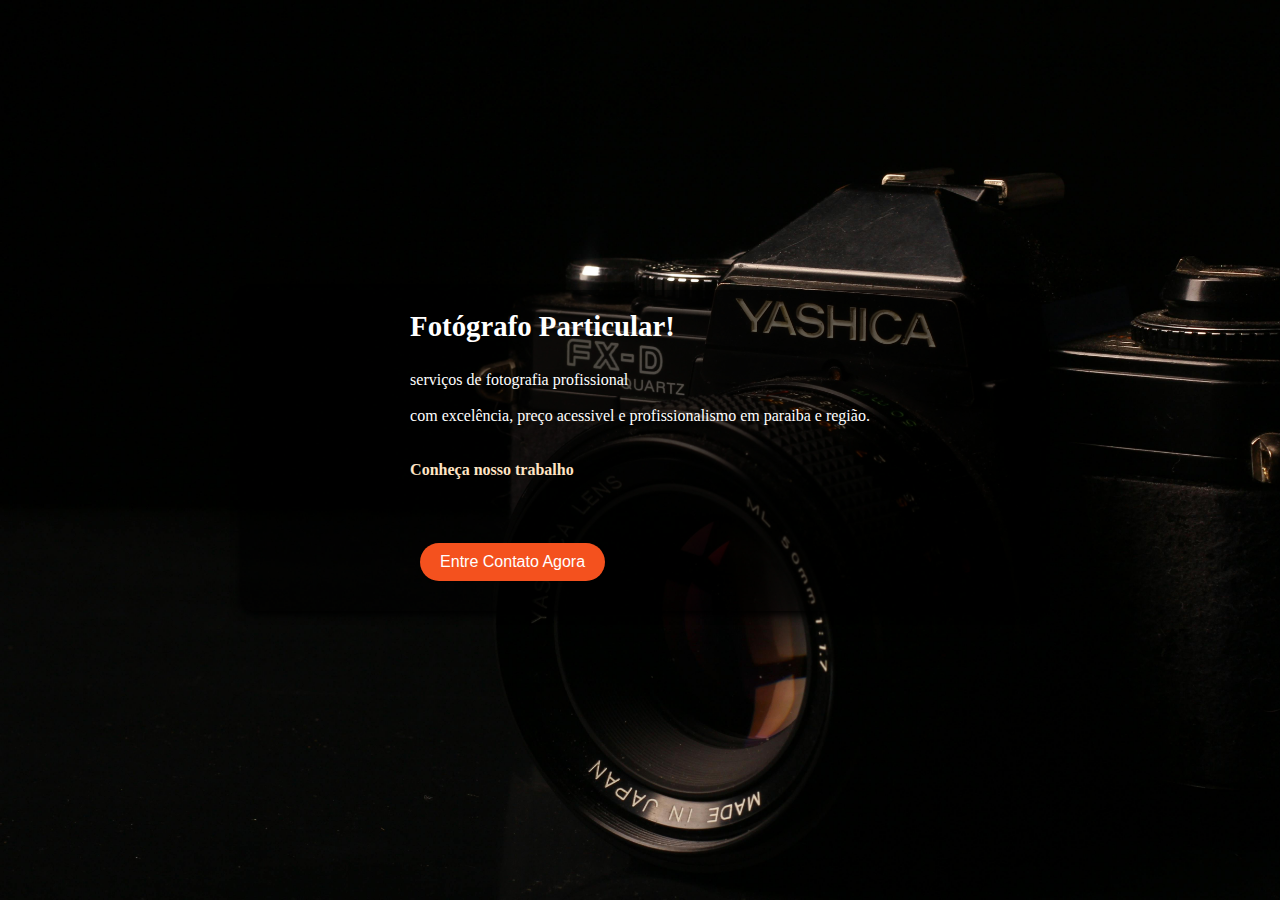
<file: index.html>
<!DOCTYPE html>
<html lang="pt-br">
<head>
    <meta charset="UTF-8">
    <meta name="viewport" content="width=device-width, initial-scale=1.0">
    <link rel="stylesheet" href="inicio.css">
    <title>Curiosidade</title>
</head>
<body>
    <div id="container">
        <div class="texto">
                <h1 class="cor">Fotógrafo Particular!</h1>
                <br>
                <p class="p">serviços de fotografia profissional</p>
                <br>
                <p1 class="p1">com excelência, preço acessivel e profissionalismo em paraiba e região.</p1>
                <br>
                <br>
                <br>
                <a href="pagina1.html">Conheça nosso trabalho</a>
                <br>
                <br>
                <br>
                <br>
                <a href="https://web.whatsapp.com/">
                <button class="circular-button"><span> Entre Contato Agora </span></button>
               
            </a>
           
        </div>
    </div>
</body>
</html>
</file>
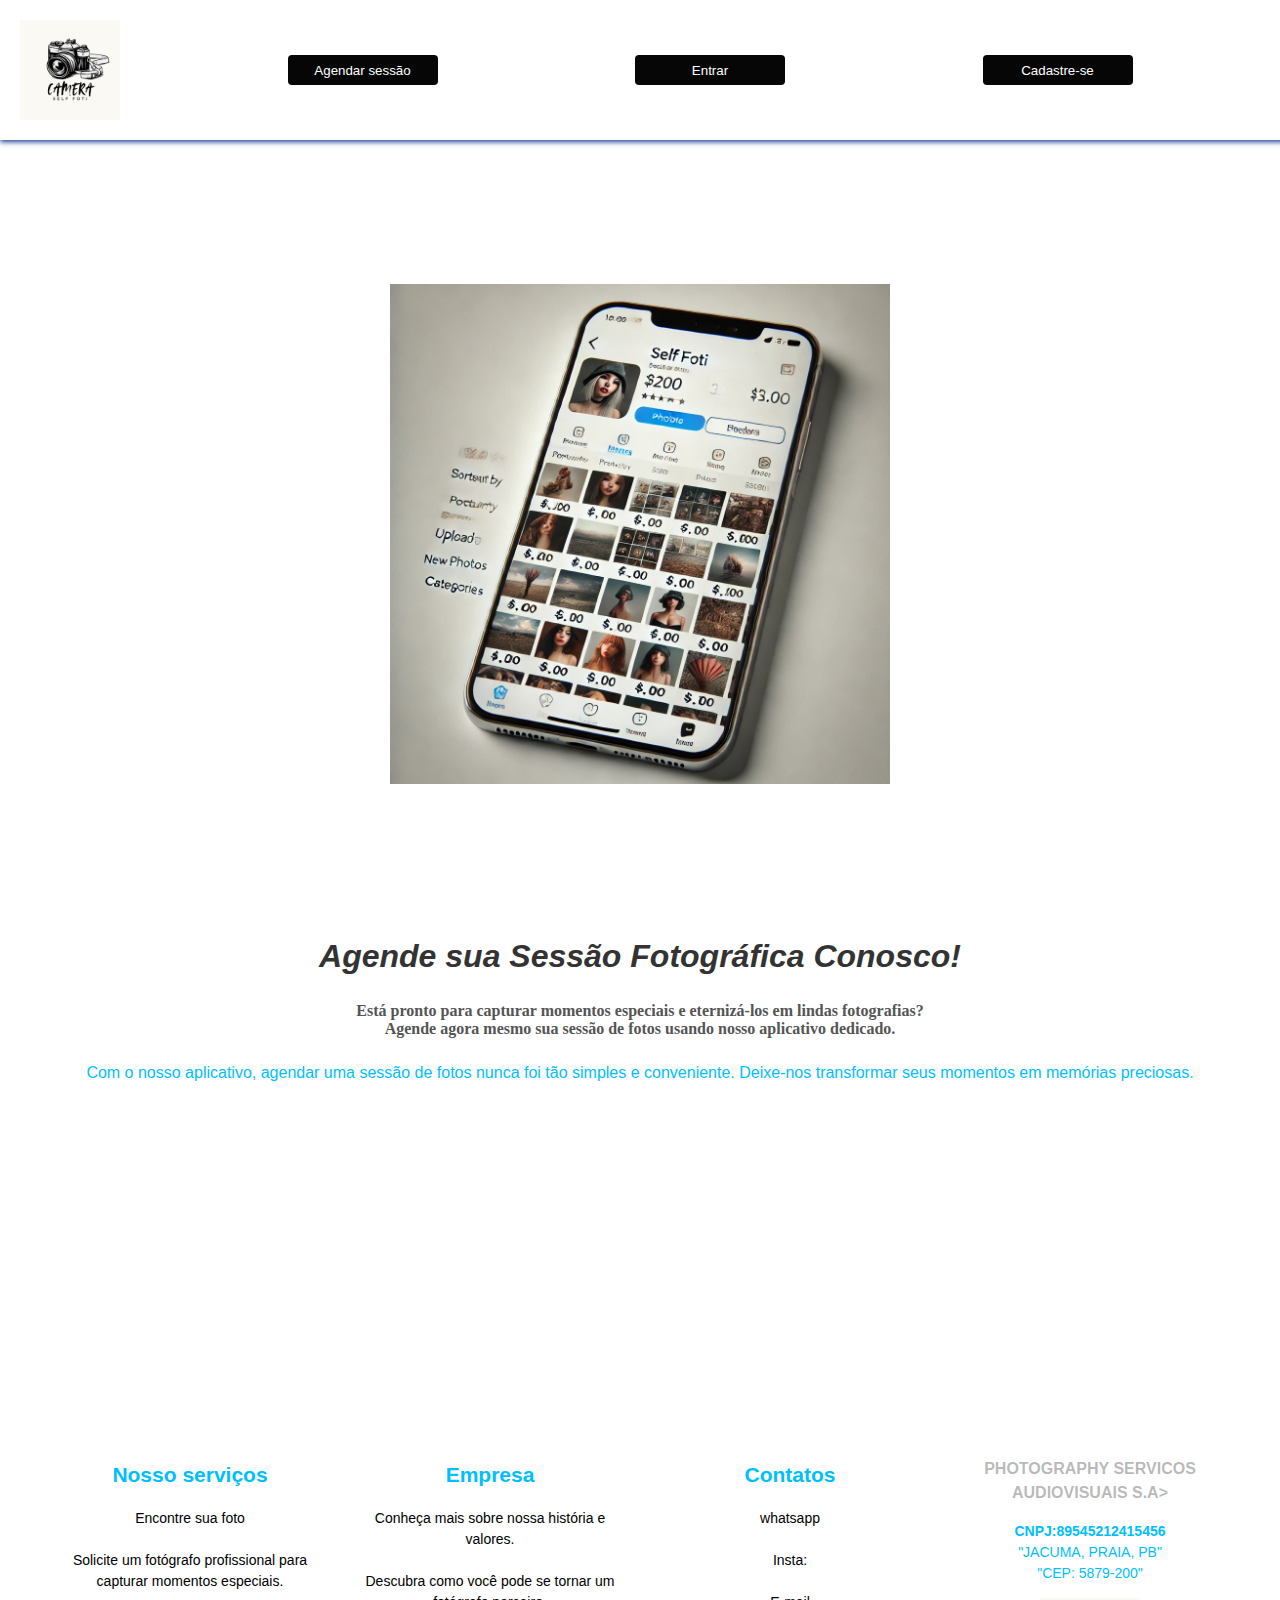
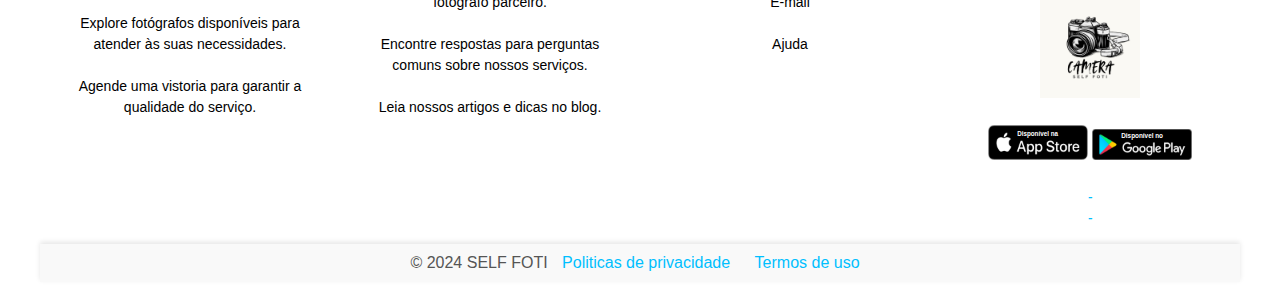
<file: agendacessao.html>
<!DOCTYPE html>
<html lang="en">
<head>
    <meta charset="UTF-8">
    <meta name="viewport" content="width=device-width, initial-scale=1.0">
    <title>Agendamento de cessão</title>
    <link rel="stylesheet" href="agendacessao.css">
</head>
<body>
    <div id="foto"> 
        <img src="logo2.png" alt="logo da empresa">
       <a href="agendacessao.html"><button class="button1" >Agendar sessão</button></a>
        <button class="button2" >Entrar</button>
        <button class="button3" >Cadastre-se</button>
        <br>
        <br>
   </div>
   <div>
        <br>
        <br>
        <br>
        <br>
        <br>
        <br>
        <br>
        <br>
        <img src="phone2.png" class="img2" alt=""
   </div> 
   <br>
   <br>
   <br>
     <div id="container">
        <div class="texto">
            <h1 class="h3">Agende sua Sessão Fotográfica Conosco!</h1>
            <h5 class="h6"> Está pronto para capturar momentos especiais e eternizá-los em lindas fotografias? 
            <br>Agende agora mesmo sua sessão de fotos usando nosso aplicativo dedicado.</h5>
            
            <p2 class="p2">
                Com o nosso aplicativo, agendar uma sessão de fotos nunca foi tão simples e conveniente. Deixe-nos transformar seus momentos em memórias preciosas.</p2>
        </div>
         
        <br>
        <br>
        <br>
        

         <br>
         <br>
         <br>
         <br>
         <br>
         <br>
         <br>
         <br>
         <br>
         <br>
         <br>
         <br>
         <br>
         <br>
         <br>
        
    
    <div class="container1">
        
        <div class="colona1">
            <div class="titulo1"> 
                <h2>Nosso serviços</h2>
                <a href=""> Encontre sua foto</a>
                <br>
                <br>
                <a href="agendacessao.html">Solicite um fotógrafo profissional para capturar momentos especiais.</a>
                <br>
                <br>
                <a href="agendacessao.html">Explore fotógrafos disponíveis para atender às suas necessidades.</a>
                <br>
                <br>
                <a href="agendacessao.html">Agende uma vistoria para garantir a qualidade do serviço.</a>
                <br>
            </div>
        </div>
    
            <div class="colona2">
              
                <div class="titulo2"> <h2>Empresa</h2>
                    <a href="">Conheça mais sobre nossa história e valores.</a>
                    <br>
                    <br>
                    <a href="">Descubra como você pode se tornar um fotógrafo parceiro.</a>
                    <br>
                    <br>
                    <a href="">Encontre respostas para perguntas comuns sobre nossos serviços.</a>
                    <br>
                    <br>
                    <a href="">Leia nossos artigos e dicas no blog.</a>
                    <!--tira linha do link -->
                    <STYLE> A {text-decoration: none;} </STYLE>
                    <br>
                    <br>
                </div>
            </div>
            <br>
            <div class="colona3">
               
                <div class="titulo3"> <h2>Contatos</h2>
                
                    <a href="https://web.whatsapp.com/">whatsapp</a>
                    <br>
                    <br>
                    <a href="https://www.instagram.com/">Insta:</a>
                    <br>
                    <br>
                    <a href="https://www.google.com/intl/pt-BR/gmail/about/">E-mail</a>
                    <br>
                    <br>
                    <a href="">Ajuda</a>
                </div>
            </div>

            <div class="colona4">
              
            <div class="titulo4"> 
                <p class="paragrafo">
                    <h3 class="ti"> PHOTOGRAPHY SERVICOS AUDIOVISUAIS S.A></h3>
                    <b>CNPJ:89545212415456</b>
                    <br>
                    "JACUMA, PRAIA, PB"
                    <br>
                    "CEP: 5879-200"
                </p>
                
                <a href="https://www.instagram.com/">
                    <img src="logo2.png" alt="">
                </a>
                <br>
                <br>
                <a href="https://www.apple.com/br/app-store/">
                    <img src="apple.svg" alt="">
                </a>
                <a href="https://play.google.com/store/games?hl=pt_BR">
                    <img src="play.svg" alt="">
                </a>
            </div>
     
                <div class="fim">
                   
                    <br class="hidden">
                    <i class="phone"> - </i>
                    <br class="hidden-desktop">
                    <i class="hidden-phone"> - </i>
                    
                </div>
             </div>
               <div class="rodape">
                    <span>© 2024 SELF FOTI</span>
                    <a href="#">Politicas de privacidade</a>
                    <a href="#">Termos de uso</a>
                    <!--tira linha do link -->
                    <STYLE> A {text-decoration: none;} </STYLE>
               </div>
        </div>
   
        
</body>
</html>
</file>
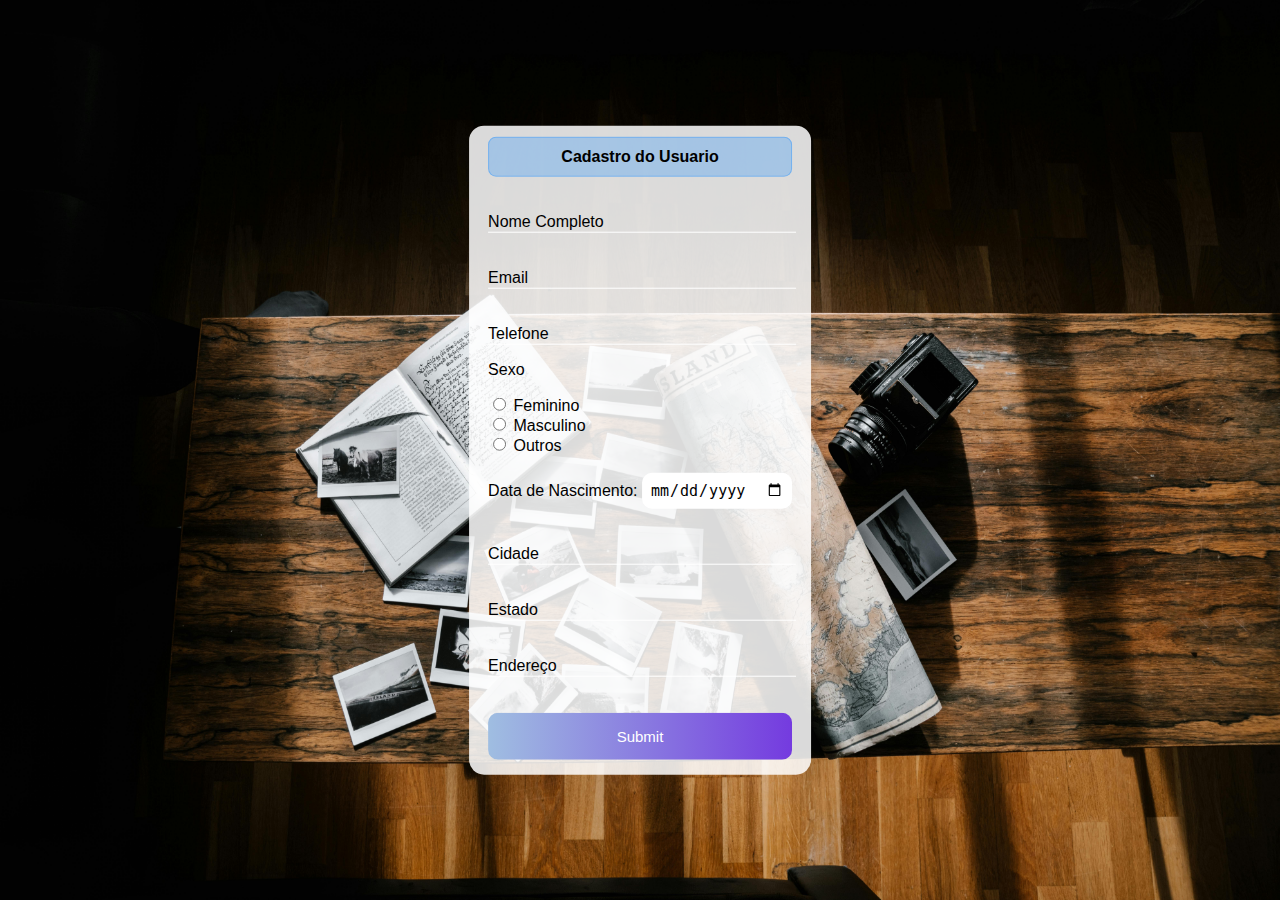
<file: cadastro.html>
<!DOCTYPE html>
<html lang="en">
<head>
    <meta charset="UTF-8">
    <meta name="viewport" content="width=device-width, initial-scale=1.0">
    <title>Cadastro do usuario</title>
    <link rel="stylesheet" href="cadastro.css">
</head>
<body>
    <div class="box">
        <fieldset>
            <form action="">
                <legend><b>Cadastro do Usuario</b></legend>
            </form>
            <br>
            <br>
            <div class="inputbox">
                <input type="text" id="nome_completo" class="inputuser" required>
                <label for="nome" class="input">Nome Completo</label>
            </div>
            <br>
            <br>

            <div class="inputbox">
                <input type="text" id="email" class="inputuser" required>
                <label for="nome" class="input">Email</label>
            </div>

            <br>
            <br>
            <div class="inputbox">
                <input type="tel" id="telefone" class="inputuser" required>
                <label for="telefone" class="input">Telefone</label>
            </div>

            
            
            <p>Sexo</p>
            <input type="radio" id="feminino" name="genero" value="feminino" required>
            <label for="feminino">Feminino</label>
            <br>
            
 
            <input type="radio" id="masculino" name="genero" value="masculino" required>
            <label for="masculino">Masculino</label>
            <br>
           

            <input type="radio" id="outro" name="genero" value="outro" required>
            <label for="outro">Outros</label>
            <br>
           <br>

            <label for="data_nasciento"<b>Data de Nascimento:</b> </label>
            <input type="date" name="data_nasciento" id="data_nascimento" required>
            <br>
            <br>
            <br>

            <div class="inputbox">
                <input type="text" id="cidade" class="inputuser" required>
                <label for="nome" class="input">Cidade</label>
            </div>

            <br>
            <br>

            <div class="inputbox">
                <input type="text" id="estado" class="inputuser" required>
                <label for="estado" class="input">Estado</label>
            </div>

            <br>
            <br>

            <div class="inputbox">
                <input type="text" id="endereço" class="inputuser" required>
                <label for="endereço" class="input">Endereço</label>
            </div>

            <br>
            <br>

            <input type="submit" name="submit" id="submit">
        </fieldset>
    </div>
</body>
</html>
</file>
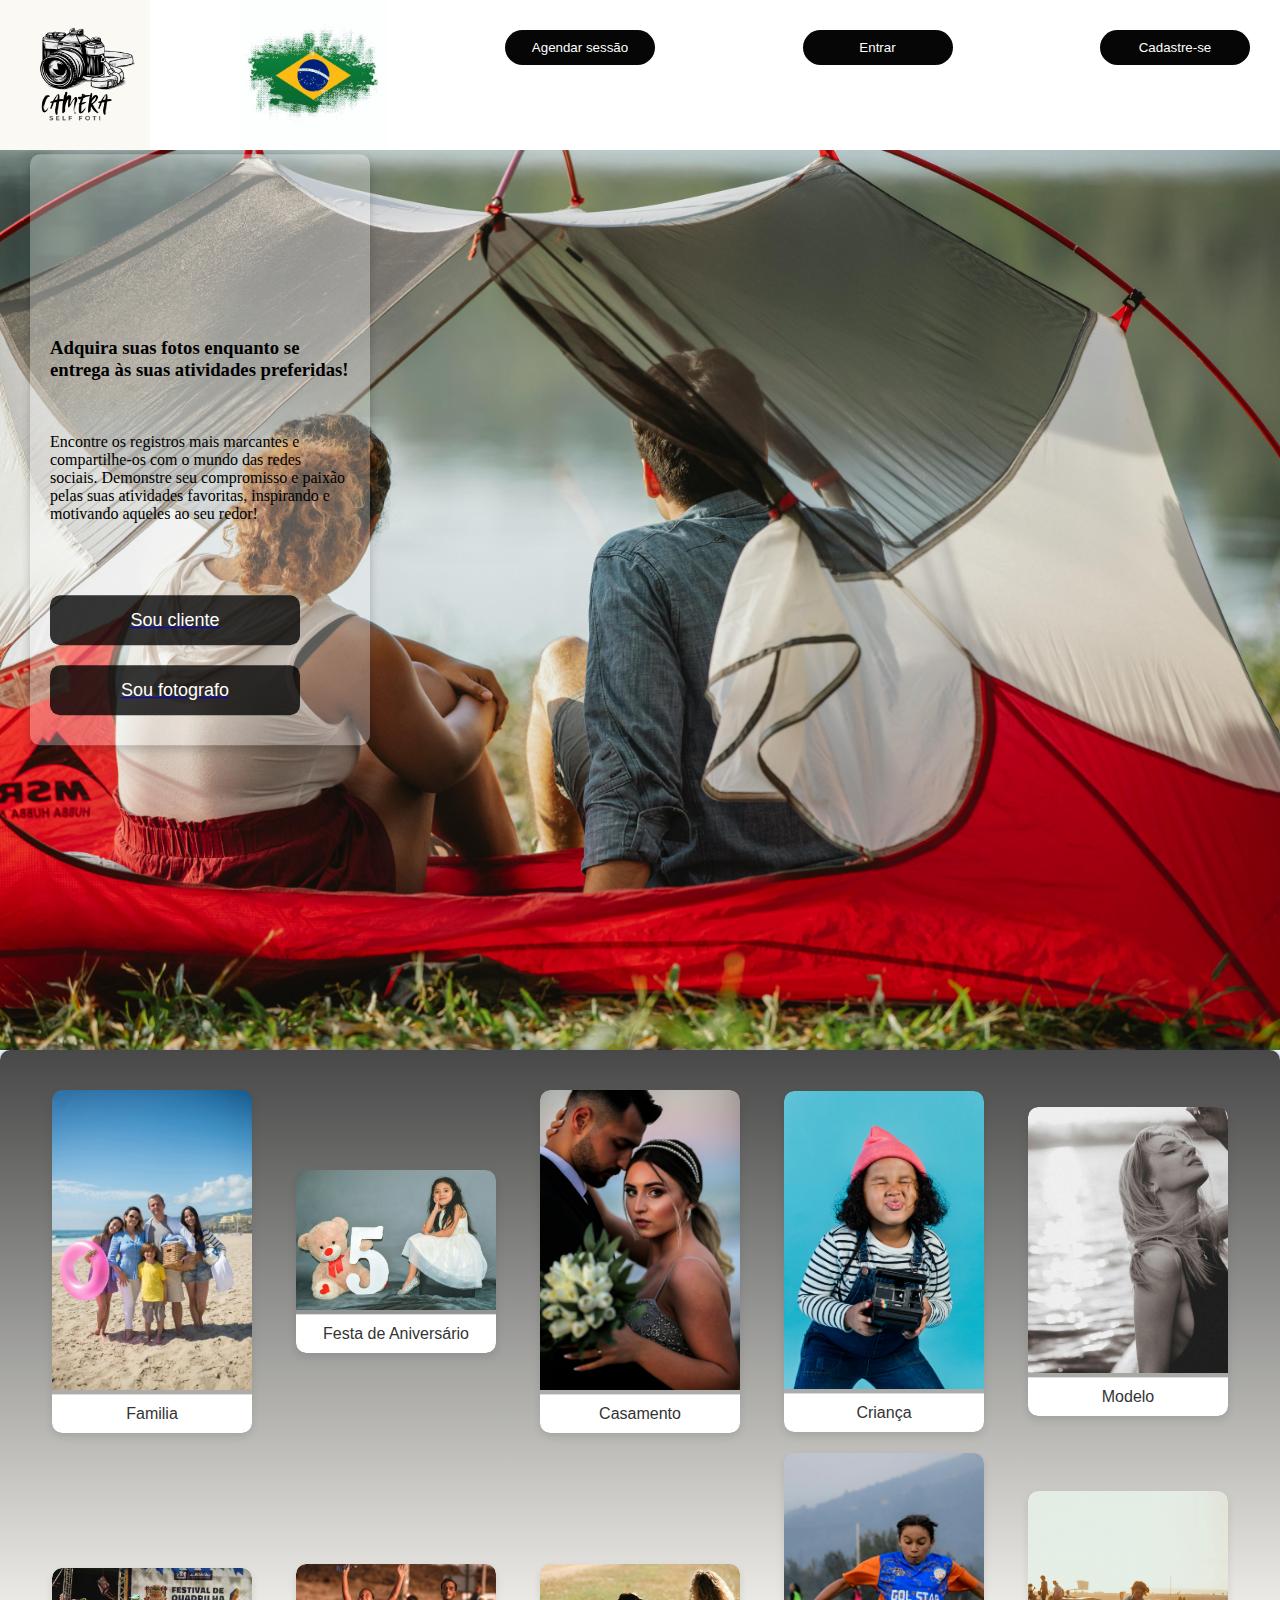
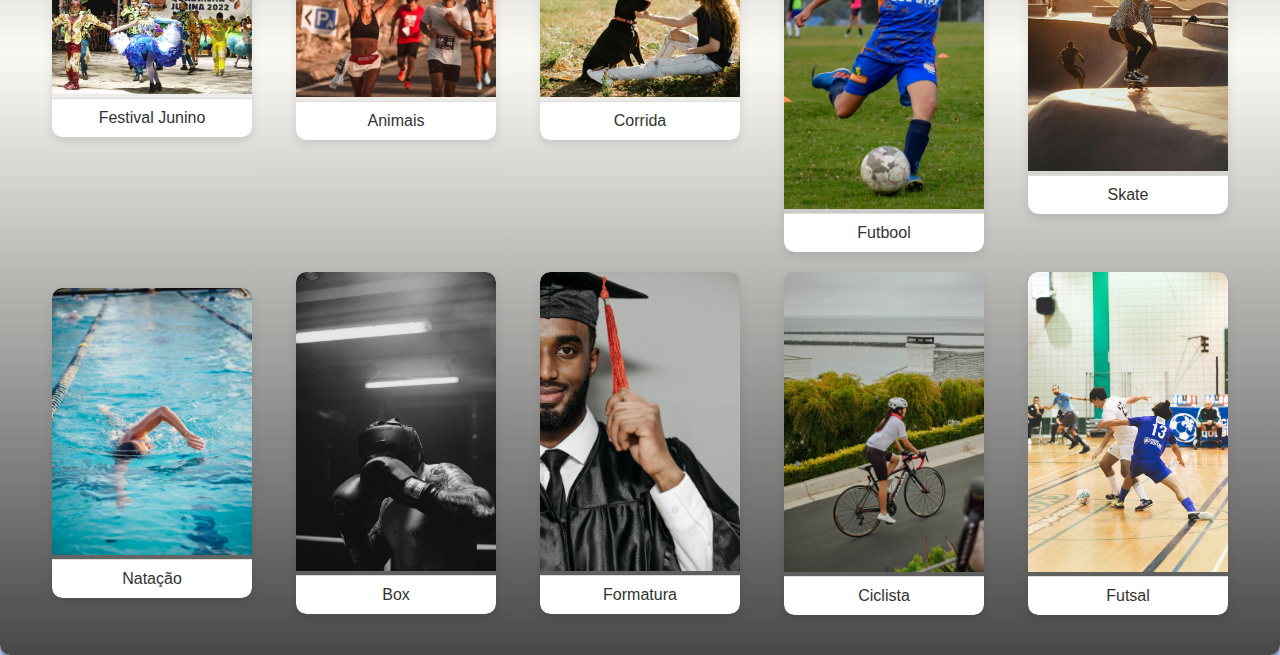
<file: pagina1.html>
<!DOCTYPE html>
<html lang="en">
<head>
    <meta charset="UTF-8">
    <meta name="viewport" content="width=device-width, initial-scale=1.0">
    <link rel="stylesheet" href="pagina1.css">
    <title>Fotografia</title>

</head>
<body>
   <div id="foto"> 
    
       <img src="logo2.png" alt="">
       <img class="bandeira" src="bandeira1.jpg" alt="">
       <a href="agendacessao.html" ><button class="button1" >Agendar sessão</button></a>
       <a href="teladelogin.html" ><button class="button2" >Entrar</button> </a>
       <a href="cadastro.html" ><button class="button3" >Cadastre-se</button></a>
   </div>
        <div class="conte">
            <div class="texto-sobre-imagem">
                <br>
                <br>
                <br>
                <br>
                <br>
                <br>
                <br>
                <br>
                <h3>Adquira suas fotos enquanto se entrega às suas atividades preferidas!</h3>
                <br>
                <p>Encontre os registros mais marcantes e compartilhe-os com o mundo das redes sociais. Demonstre seu compromisso e paixão pelas suas atividades favoritas, inspirando e motivando aqueles ao seu redor!</p>
        
                <br>
                <br>
                <div class="button-sobre-imagem">
                    <a href="pagina1.html"><button> Sou cliente</button></a>
                    <a href="#"><button>Sou fotografo</button></a>
                </div>
            </div>
        </div>

        <div class="imagens">
            <div class="imagem-item">
                <img class="familia" src="familia.jpg" alt="foto de familia">
                <p class="imagem-texto">Familia</p>
            </div>

            <div class="imagem-item">
                <img class="aniversario" src="aniversario.jpg" alt="foto de aniversariante">
                <p class="imagem-texto">Festa de Aniversário</p>
            </div>

            <div class="imagem-item">
                <img class="casamento" src="casamento.jpg" alt="foto de casamento">
                <p class="imagem-texto">Casamento</p>
            </div>
              
            <div class="imagem-item">
                <img class="criança" src="crianca.jpg" alt="foto de criança">
                <p class="imagem-texto">Criança</p>
            </div>

            <div class="imagem-item">
                <img class="modelo" src="modelo.jpg" alt="modelo">
                <p class="imagem-texto">Modelo</p>
            </div>
            
            <div class="imagem-item">
                <img class="quadrilha" src="quadrilha.jpeg" alt="festa junina">
                <p class="imagem-texto">Festival Junino</p>
            </div>

            <div class="imagem-item">
                <img class="pessoacomanimal" src="pessoa-animal.jpg" alt="menina e seu cachorro">
                <p class="imagem-texto">Animais</p>
            </div>

            <div class="imagem-item">
                <img class="carrida" src="corrida.jpg" alt="corrida">
                <p class="imagem-texto">Corrida</p>
            </div>

            <div class="imagem-item"> 
                <img class="futbol" src="futebol.jpg" alt="menina jogando futbol">
                <p class="imagem-texto">Futbool</p>
            </div>

            <div class="imagem-item">
                <img class="skate" src="skate.jpg" alt="rapaz em skate">
                <p class="imagem-texto">Skate</p>
            </div>

            <div class="imagem-item">
                <img class="natacao" src="natacao.jpg" alt="natação">
                <p class="imagem-texto">Natação</p>
            </div>

            <div class="imagem-item">
                <img class="box" src="box.jpg" alt="box">
                <p class="imagem-texto">Box</p>
            </div>

            <div class="imagem-item">
                <img class="formatura" src="formatura.jpg" alt="foto de formatura">
                <p class="imagem-texto">Formatura</p>
            </div>

            <div class="imagem-item">
                <img class="ciclismo" src="ciclismo.jpg" alt="bicicleta">
                <p class="imagem-texto">Ciclista</p>
            </div>

            <div class="imagem-item">
                <img class="futsal" src="futsal.jpg" alt="futsal">
                <p class="imagem-texto">Futsal</p> 
            </div>



        </div>
   
</body>
</html>
</file>
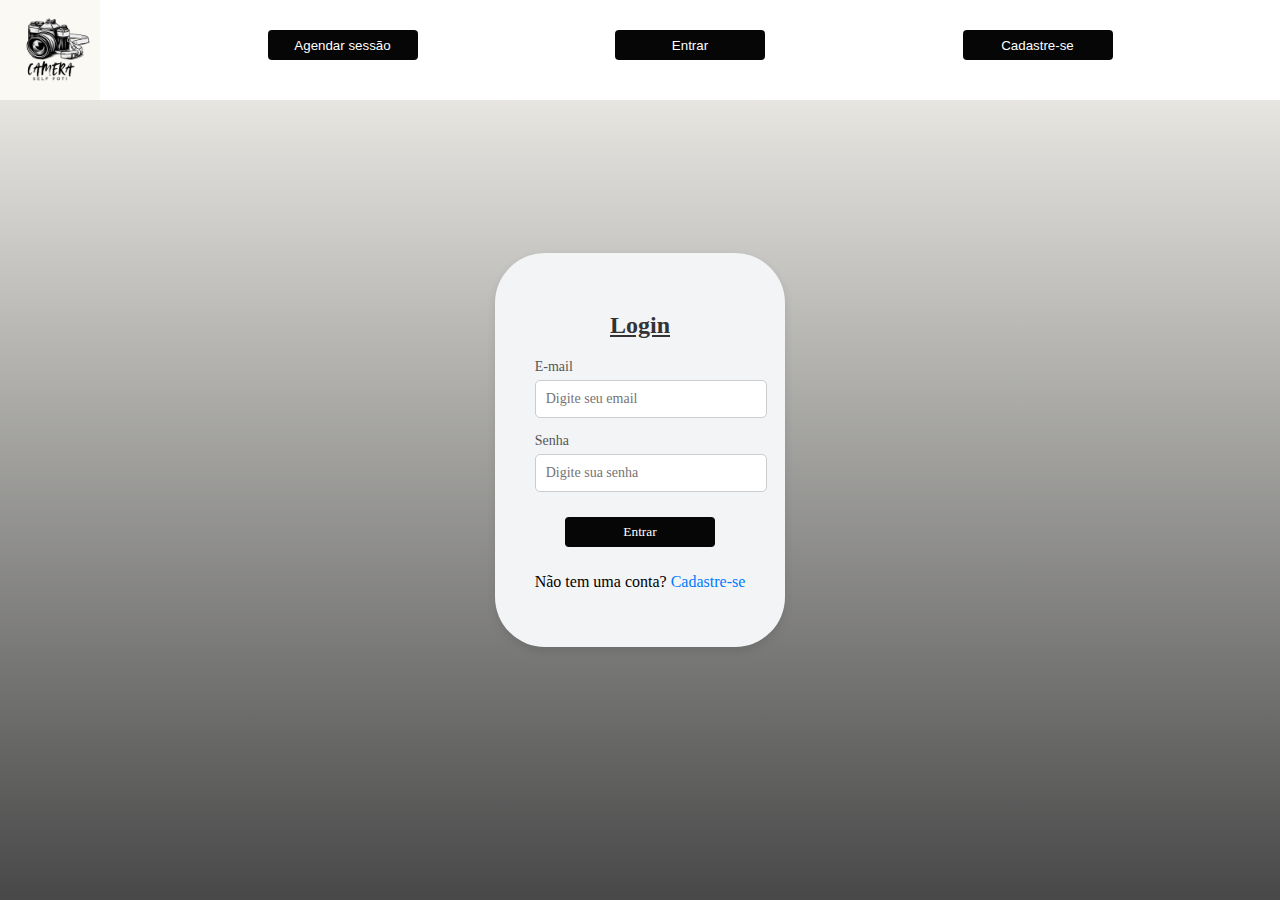
<file: teladelogin.html>
<!DOCTYPE html>
<html lang="en">

<head>
    <meta charset="UTF-8">
    <meta name="viewport" content="width=device-width, initial-scale=1.0">
    <title>Tela de Login</title>
    <link rel="stylesheet" href="teladelogin.css">
</head>

<body>
    
    <div id="foto"> 
        <img src="logo2.png" alt="logo da empresa">
       <a href="agendacessao.html"><button class="button1" >Agendar sessão</button></a>
        <button class="button2" >Entrar</button>
        <button class="button3" >Cadastre-se</button>
        <br>
        <br>
   </div>
   
   <div class="login-container">
        <div class="login-card">
            <h2>Login</h2>
            <form accept="#" method="post">
                <div class="input-group">
                    <label for="E-mail">E-mail</label>
                    <input type="email" id="email" name="email" placeholder="Digite seu email" required>   
                </div>

                <div class="input-group">
                    <label for="password">Senha</label>
                    <input type="password" id="password" name="password" placeholder="Digite sua senha" required>
                </div>

                <div>
                    <button type="submit" class="botton">Entrar</button>
                </div>

                <div>
                    <p>
                        Não tem uma conta? <a class="txt" href="cadastro.html"> Cadastre-se</a>
                    </p>
                </div>
                
            </form>
        </div>
   </div>
</body>

</html>
</file>
<file: inicio.css>
*  {
    padding: 0;
    margin: 0;
    box-sizing: border-box; /* garantir que padding não extrapole o tamanho dos elementos */
}

body {
    background-image: url('fotos1.jpg');
    background-size: cover; /* Ajusta a imagem para cobrir o fundo*/
    background-repeat: no-repeat;
    background-attachment: fixed;
    align-items: center;
    justify-content: center;
    display: flex;
    min-height: 100vh; /* Garante que o fundo ocupe toda a altura da janela */
    font-family: Arial, Helvetica, sans-serif;
    padding: 15px;
    color: #fff;

    
}

#container {
    display: flex;
    flex-direction: column; /*alinha o conteudo em coluna*/
    align-items: center;
    justify-content: center;
    padding: 20px;
    width: 90%; /* ajustavel para qualquer tamanho de tela*/
    max-width: 800px; /*limiti maximo de largura*/
    text-align: center;
    background: rgba(0,0,0,0.6); /*cor de fundo */
    border-radius: 15px; /* bordas arredondadas*/
    box-shadow: 0 4px 8px rgb(0, 0, 0); /*sombra sutil*/
    
    
}

.texto {
    font-family: Georgia, 'Times New Roman', Times, serif;
    max-width: 600px;
    margin: 0 auto; /* Centraliza horizontalmente */
    text-align: justify;
    color: white;

}

.cor{
    font-size: 1.8rem; /*tamanho do titulo*/
    margin-bottom: 10px;
}

.circular-button {
    border-radius: 20px; /*bordas*/
    background-color: #f4511e;
    border: none;
    color: white;
    text-align: center;
    font-size: 1rem; /*tamanho do texto ajustado*/
    padding: 10px 20px;/* espaçamento interno*/
    width: auto; /*adapta á largura do texto*/
    cursor: pointer;
    margin: 10px;
    transition: background-color 0.3s ease, transform 0.2s ease; /* Efeitos ao passar o mouse */
}

.circular-button:hover {
    background-color: #d63e14;
    transform: scale(1.1);

}
a{
    color: bisque;
    text-decoration: none;/* remove o sublinhado*/
    font-weight: bold;
}

a:hover {
    color: white; /* Cor no hover */
    text-decoration: underline; /* Sublinhado no hover */
}
</file>
<file: agendacessao.css>
/* Geral */
body {
  font-family: Arial, Helvetica, sans-serif;
  margin: 0;
  padding: 0;
  
}

/* Imagens */
img {
  width: 100px;
  height: auto;
}

#foto {
  display: flex;
  justify-content: space-between;
  align-items: center;
  background-color: #14020200;
  height: 100px;
  width: 100%;
  padding: 20px;
  box-shadow: 0 2px 5px rgba(19, 59, 146, 0.966);
}

/* Botões */
.button1,
.button2,
.button3 {
  height: 30px;
  width: 150px;
  border-radius: 4px;
  background-color: #000000f9;
  border: none;
  color: #ffffff;
  margin: 30px;
  cursor: pointer;
}

.button1:hover,
.button2:hover,
.button3:hover {
  background-color: #444444;
}

/* Conteúdo Principal */
#container {
  margin-top: 100px;
}

.texto {
  margin-top: 100px;
  text-align: center;
}

/* Imagens Responsivas */
.img2 {
  width: 500px;
  height: auto;
  display: block;
  margin: 0 auto;
}

.img1 {
  display: block;
  margin-top: 30px;
  width: 100%;
  max-width: 600px;
  height: auto;
}

/* Tipografia */
.h3 {
  font-style: italic;
  color: #333333;
}

.h6 {
  font-family: Georgia, 'Times New Roman', Times, serif;
  font-size: 16px;
  color: #555555;
}

.p2 {
  font-family: Arial, Helvetica, sans-serif;
  color: #00BFFF;
}

/* Colunas */
.container1 {
  display: flex;
  justify-content: space-between;
  flex-wrap: wrap;
  max-width: 1200px;
  margin: 0 auto;
  padding: 20px;
  
}

.titulo1 a,
.titulo2 a,
.titulo3 a,
.titulo4 a {
  color: black;
}

.colona1,
.colona2,
.colona3,
.colona4 {
  flex: 1 1 25%;
  padding: 15px;
  box-sizing: border-box;
  font-family: Arial, Helvetica, sans-serif;
  font-size: 14px;
  line-height: 1.5;
  color: #00BFFF;
  text-align: center;
}

/* Rodapé */
.rodape {
  position: relative;
  bottom: 0;
  left: 0;
  width: 100%;
  padding: 10px 20px;
  background-color: #f9f9f9;
  color: #555555;
  text-align: center;
  box-shadow: 0 -2px 5px rgba(0, 0, 0, 0.1);
}

.rodape a {
  text-decoration: none;
  color: #00BFFF;
  margin: 0 10px;
}

.rodape a:hover {
  text-decoration: underline;
}

.paragrafo {
  font-family: Arial, Helvetica, sans-serif;
  font-size: 14px;
  line-height: 1.5;
  color: #55555569;
}

.ti {
  color: #55555569;
  font-size: 16px;
}
</file>
<file: cadastro.css>
body{
    font-family: Arial, Helvetica, sans-serif;
    background-image: url(capa.jpg);
    background-size: 100% 100%;
    background-repeat: no-repeat;
    background-attachment: fixed;
    align-items: center;
    justify-content: center;
    display: flex;
    width: 500px;
    height: 500px;
    padding: 15px;

    
 
}

.box{
    position: absolute;
    top: 50%;
    left: 50%;
    transform: translate(-50%, -50%);
    background-color:rgba(255, 255, 255, 0.856);
    padding: 5px;
    border-radius: 15px;
    
 

}

fieldset{
    border: 5px ;
}

legend{
    border: 1px solid rgba(30, 143, 255, 0.374);
    padding: 10px;
    text-align: center;
    background-color: rgba(30, 143, 255, 0.281);
    border-radius: 8px;
    
}
.inputbox{
    position: relative;
}
.inputuser{
    background: none;
    border: none;
    border-bottom: 1px solid white;
    outline: none;
    color: white;
    font-size: 15px;
    width: 100%;
    letter-spacing: 2px;
}
.input{
    position: absolute;
    top: 0px;
    left: 0px;
    pointer-events: none;
    transition: .5s;
}

.inputuser:Focus ~ .input,
.inputuser:valid ~ .input{
    top: -20px;
    font-size: 12px;
    color: rgba(30, 143, 255, 0.357);
}

#data_nascimento{
    border: none;
    padding: 8px;
    border-radius: 10px;
    outline: none;
    font-size: 15px ;
}

#submit{
    background-image:  linear-gradient(to right,rgba(0, 92, 197, 0.333), rgba(90, 20, 220, 0.824));
    width: 100%;
    border: none;
    padding: 15px;
    color: white;
    font-size: 15px;
    cursor: pointer;
    border-radius: 10px;
}

#submit:hover{
    background-image: linear-gradient(to right, rgba(0, 80, 172, 0.217), rgba(81, 19, 195, 0));
}
</file>
<file: pagina1.css>
body{
  margin: 0;
  padding: 0;
  font-family: Arial, Helvetica, sans-serif;
 }
 
 img{
    width: 150px;
    height: px;
    
 }
  #foto{
   display: flex;
   justify-content:space-between;
   width: 100%;
   position: fixed;
   background-color: #ffffff;
   top:0;
   z-index: 1;
  
  }

  .button1, .button2, .button3{
    height: 35px;
    width: 150px;
    border-radius: 20px;
    background-color: #000000f9;
    border: none;
    color: #ffffff;
    flex-direction: row;
    margin: 30px;
    justify-content: flex-end;
    cursor: pointer;
  }
  
   

  .conte {
    background-image: url('inicio2.jpg'); /* Define a imagem de fundo */
    background-size: cover; /* Para cobrir toda a área da div */
    background-position: center; /* Para centralizar a imagem */
    width: 100%;
    height: 100vh; /* Para ocupar toda a altura da janela do navegador */
    margin-top: 150px; /* Para dar espaço para a div foto */
   
  
}
.texto-sobre-imagem {
  font-family: cursive;
  position: absolute;
  top: 50%;
  left: 30px;
  transform: translateY(-50%);
  text-align: left; /* alinhamento de texto */
  color: black;
  max-width: 300px; /* Limita a largura do texto */
  padding: 20px; /*espaçamento interno*/
  background-color: rgba(255,255,255,0.3);/* Fundo branco com 20% de transparência */
  border-radius: 10px; /* Bordas arredondadas */
  box-shadow: 0 4px 10px rgba(0, 0, 0, 0.2); /* Sombra para destacar o texto */

}

.button-sobre-imagem button {
  height: 50px; 
  width: 250px;
  border-radius: 10px;
  background-color: #000000c8;
  border: none;
  color: #ffffff;
  margin-top: 20px;
  cursor: pointer;
  text-align: center;
  display: block;
  margin-bottom: 10px;
  font-size: large;
  text-decoration: none;
}

.imagens {
  display: grid; /* Define como grid */
  grid-template-columns: repeat(auto-fit, minmax(200px, 1fr)); /* Grade responsiva */
  gap: 20px; /* Espaçamento entre os itens */
  padding: 40px; /* Margem ao redor */
  justify-items: center; /* Centraliza os itens horizontalmente */
  align-items: center; /* Centraliza os itens verticalmente */
  background-image: linear-gradient(#484848,#FAF9F4, #484848);/* Fundo claro para imagens */
  border-radius: 10px; /* Cantos arredondados para a seção */
  box-shadow: 0 4px 10px rgba(19, 59, 146, 0.966); /* Sombra sutil */
}

.imagem-item {
  position: relative;
  width: 100%;
  max-width: 200px; /* Largura máxima dos itens */
  text-align: center; /* Centraliza o texto e imagem */
  overflow: hidden; /* Esconde qualquer conteúdo que extrapole */
  border-radius: 10px; /* Adiciona cantos arredondados */
  box-shadow: 0 4px 8px rgba(0, 0, 0, 0.1); /* Sombra nas imagens */
  transition: transform 0.3s ease; /* Efeito de zoom */
}

.imagem-item:hover {
  transform: scale(1.05); /* Zoom ao passar o mouse */
}

.imagem-item img {
  width: 100%; /* Imagem ocupa o contêiner */
  height: auto; /* Mantém a proporção */
  border-radius: 10px 10px 0 0; /* Cantos arredondados superiores */
}

.imagem-texto {
  font-size: 16px; /* Tamanho da fonte */
  color: #333; /* Cor escura para contraste */
  background-color: #ffffff; /* Fundo branco */
  padding: 10px; /* Espaçamento interno */
  border-top: 1px solid #ddd; /* Linha separando texto e imagem */
  border-radius: 0 0 10px 10px; /* Cantos arredondados inferiores */
  margin: 0; /* Remove margens adicionais */
}
</file>
<file: teladelogin.css>
@charset "UTF-8";

/* Geral */
body {
    font-family: Arial, Helvetica, sans-serif;
    margin: 0;
    padding: 0;
    
  }

  body, html {
    background-image: linear-gradient(#FAF9F4, #484848);
  }

  #foto{
   display: flex;
   justify-content:space-between;
   width: 100%;
   position: fixed;
   background-color: #ffffff;
   top:0;
   z-index: 1;
  
  }

  img {
    width: 100px;
    height: auto;
  }

  /* Botões */
.button1,
.button2,
.button3 {
  height: 30px;
  width: 150px;
  border-radius: 4px;
  background-color: #000000f9;
  border: none;
  color: #ffffff;
  margin: 30px;
  cursor: pointer;
}

.button1:hover,
.button2:hover,
.button3:hover {
  background-color: #444444;
}

/*Reset basico*/

body, html {
    margin: 0;
    padding: 0;
    box-sizing: border-box;
    font-family: Arial, Helvetica, sans-serif;
    background-color: #f3f4f6;
    display: flex;
    justify-content: center;
    align-items: center;
    height: 100vh;
}

/*container principal*/

.login-container{
    width: 100%;
    max-width: 400px;
    margin: 20px;

}

/*cartao de login*/
.login-card{
    background-color: #f3f4f6;
    padding: 40px;
    border-radius: 50px;
    box-shadow: 0 4px 10px rgba(0,0,0,0.1);
    text-align: center;}


/*Titulo */
.login-card h2{
    margin-bottom: 20px;
    font-size: 24px;
    color: #333333;
    text-decoration: underline;
    font-family: Georgia, 'Times New Roman', Times, serif;
    
}

/*Grupos de entrada */
.input-group{
    margin-bottom: 15px;
    text-align: left;
   
}

.input-group label{
    display: block;
    font-size: 14px;
    color: #555555;
    margin-bottom: 5px;
    
}

.input-group input{
    width: 100%;
    padding: 10px;
    border: 1px solid #cccccc;
    border-radius: 5px;
    font-size: 14px;
    color: #333333;
    border-radius: 5px;
    font-size: 14px;
    color: #333333;
    outline: none;
    transition: border-color 0.3s ease;
}

.input-group input:focus {
    border-color: #007bff;
}

/*botao de login*/
.botton{
    height: 30px;
    width: 150px;
    border-radius: 4px;
    background-color: #000000f9;
    border: none;
    color: #ffffff;
    margin: 10px;
    cursor: pointer;
    font-family: Georgia, 'Times New Roman', Times, serif;
}

.signup-text {
    margin-top: 15px;
    font-size: 14px;
    color: #555555;
}

.signup-text a {
    color: #007bff;
    text-decoration: none;
    font-weight: bold;
}

.signup-text a:hover{
    text-decoration: underline;
}

p{
    font-family: Georgia, 'Times New Roman', Times, serif;
}
.txt{
    text-decoration: none;
    color: #007bff;
}

label{
    font-family: Georgia, 'Times New Roman', Times, serif;
}

input{
    font-family: Georgia, 'Times New Roman', Times, serif;
}
</file>
